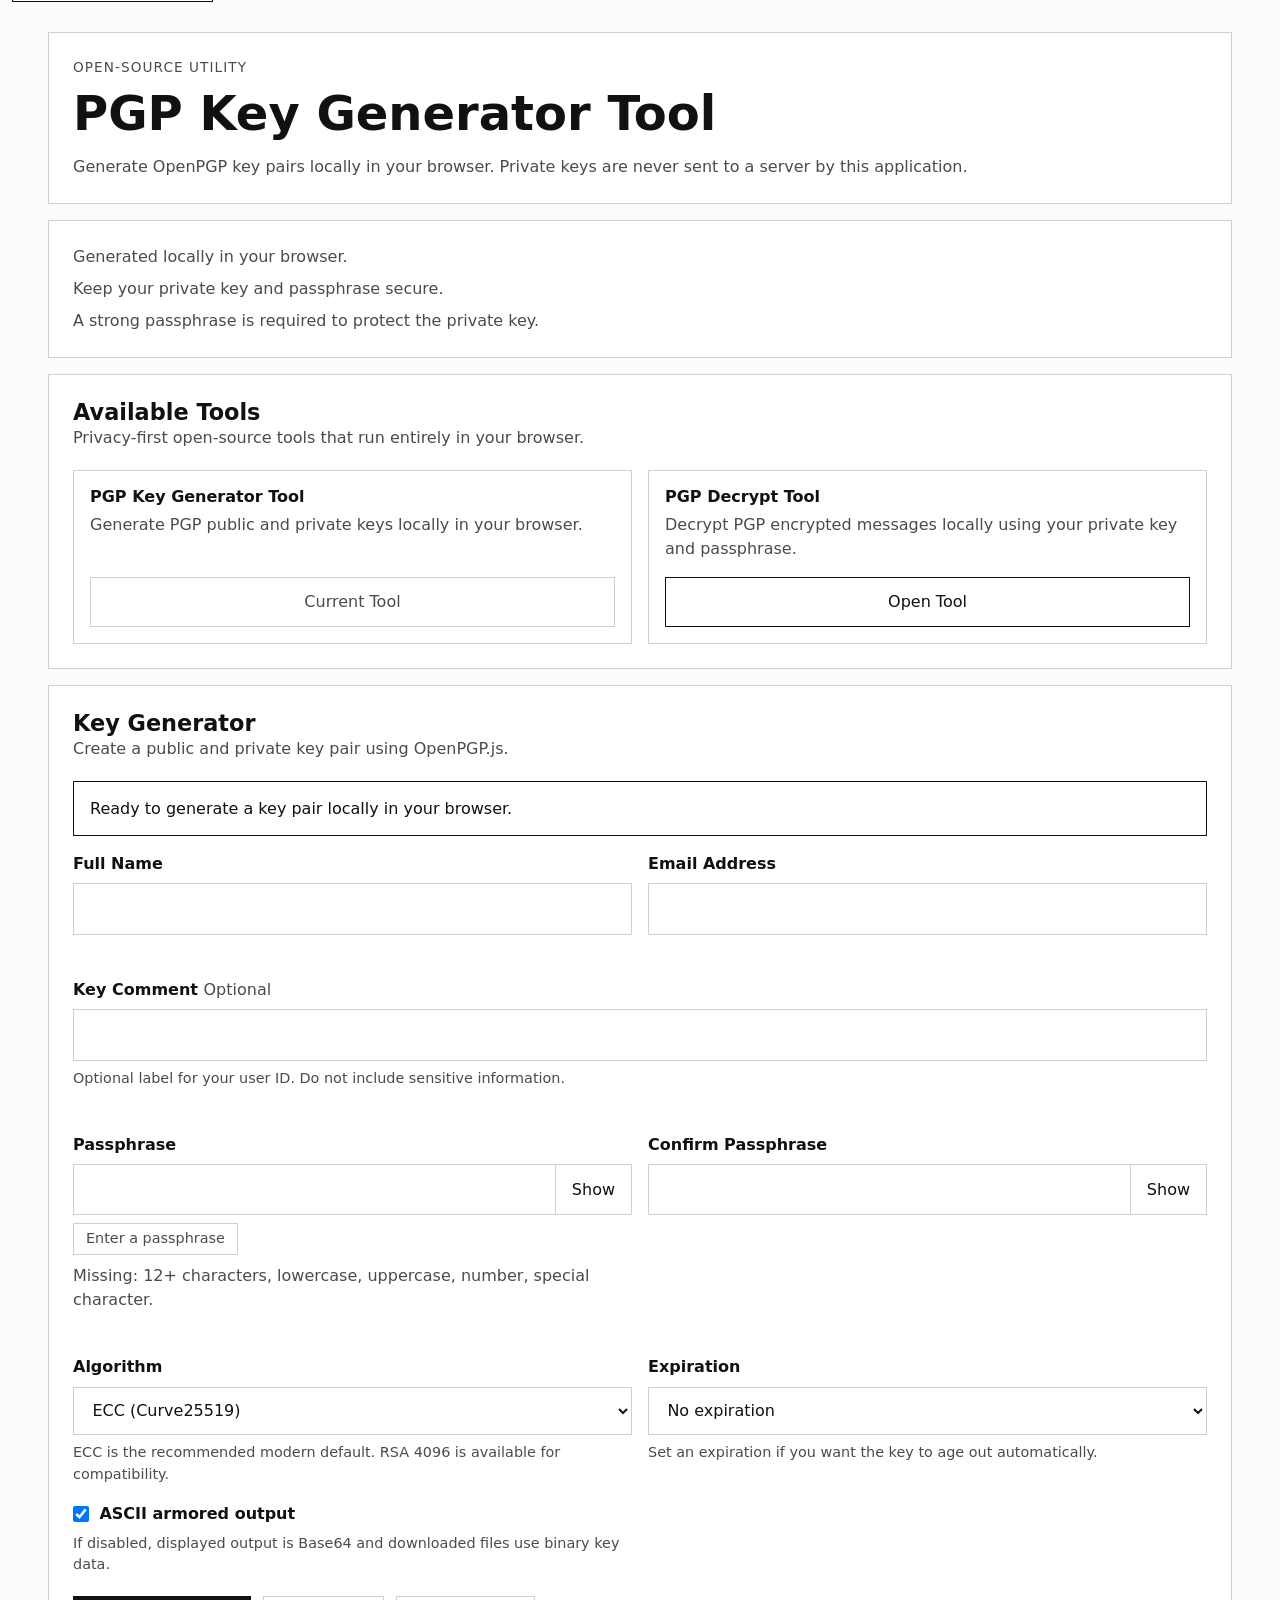
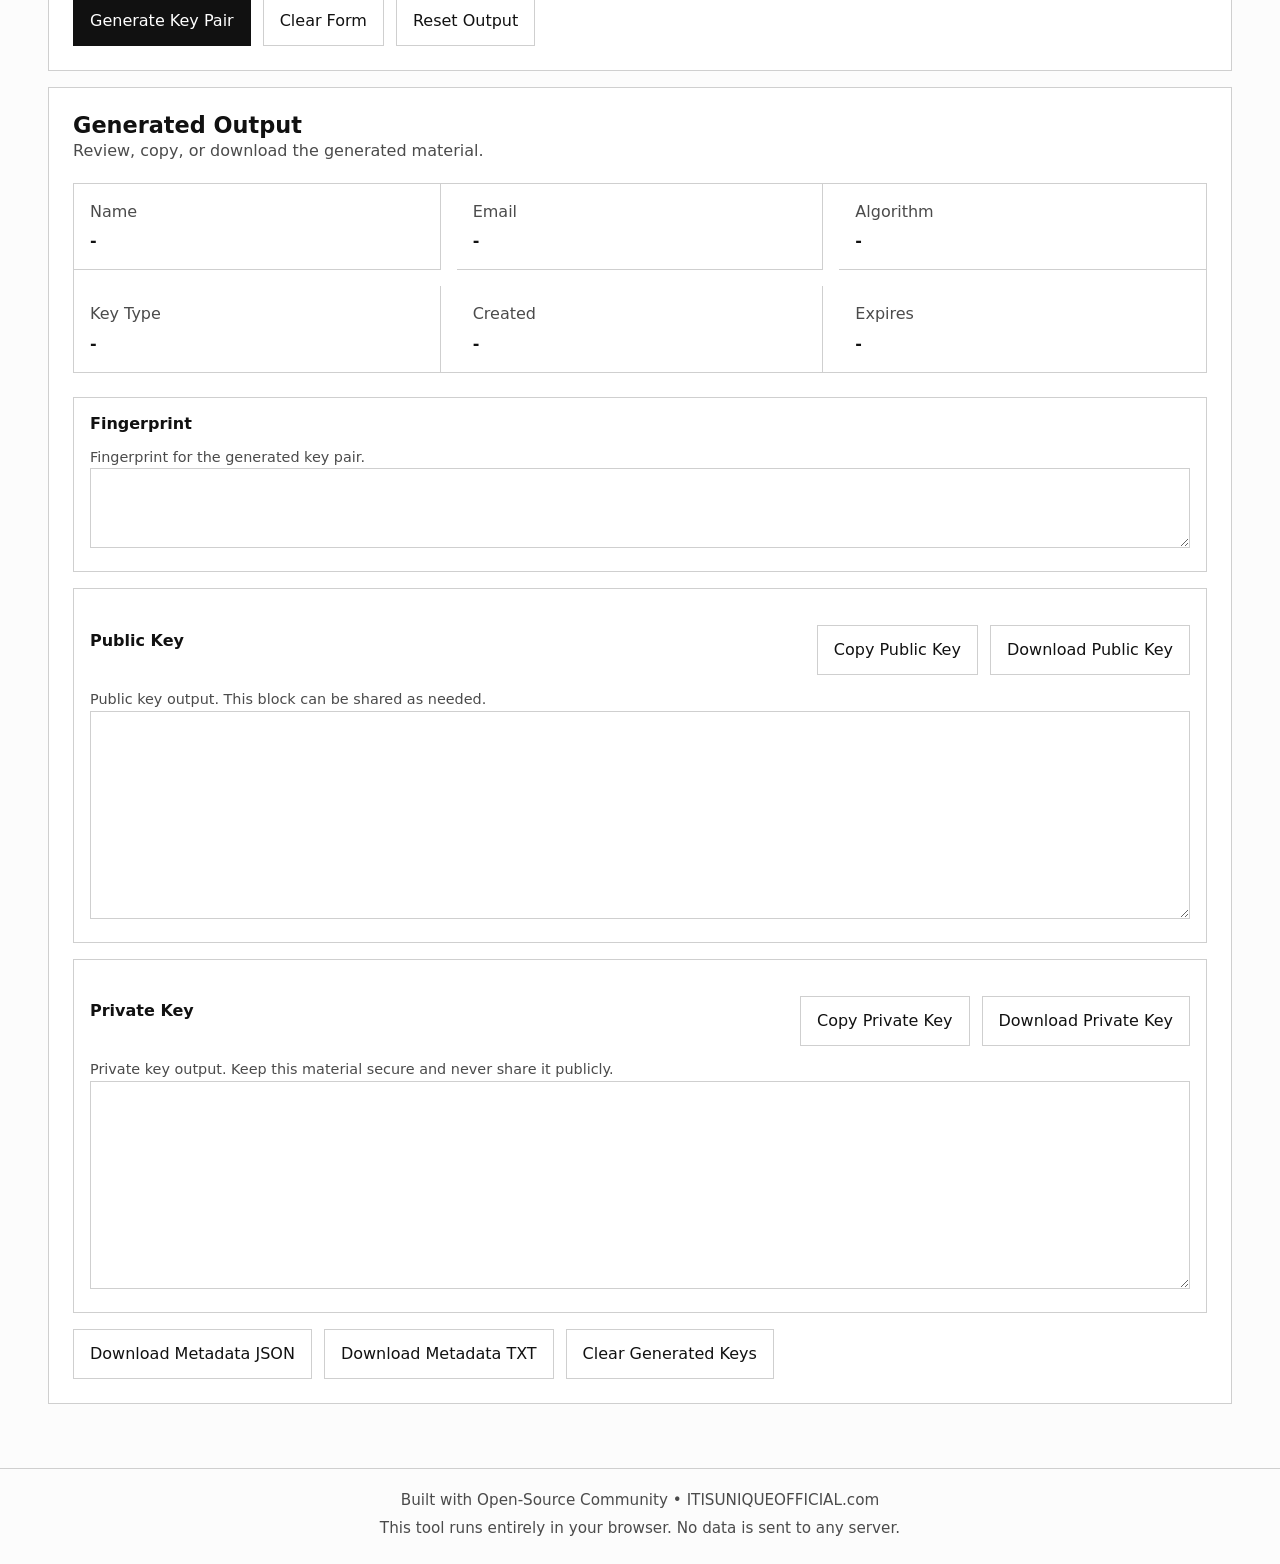
<file: index.html>
<!doctype html>
<html lang="en">
  <head>
    <meta charset="utf-8">
    <meta name="viewport" content="width=device-width, initial-scale=1">
    <title>PGP Key Generator Tool | Browser-Based OpenPGP Key Creation</title>
    <meta name="description" content="Privacy-friendly browser-based OpenPGP tools. Generate PGP public and private keys locally and access the companion PGP Decrypt Tool with no server-side processing.">
    <meta name="theme-color" content="#fcfcfc">
    <meta name="robots" content="index,follow">
    <link rel="canonical" href="https://pgp.itisuniqueofficial.com/">
    <meta property="og:title" content="PGP Key Generator Tool">
    <meta property="og:description" content="Generate OpenPGP public and private key pairs locally in your browser and access the companion PGP Decrypt Tool. No sensitive data is sent to any server.">
    <meta property="og:type" content="website">
    <meta property="og:url" content="https://pgp.itisuniqueofficial.com/">
    <meta property="og:image" content="https://pgp.itisuniqueofficial.com/assets/icons/favicon.svg">
    <meta name="twitter:card" content="summary">
    <meta name="twitter:title" content="PGP Key Generator Tool">
    <meta name="twitter:description" content="Browser-based, client-side OpenPGP key generation with access to a matching local PGP Decrypt Tool.">
    <meta name="twitter:image" content="https://pgp.itisuniqueofficial.com/assets/icons/favicon.svg">
    <script src="js/redirect.js"></script>
    <link rel="icon" type="image/svg+xml" href="assets/icons/favicon.svg">
    <link rel="stylesheet" href="css/reset.css">
    <link rel="stylesheet" href="css/style.css">
    <script type="application/ld+json">
      {
        "@context": "https://schema.org",
        "@type": "WebApplication",
        "name": "PGP Tools",
        "url": "https://pgp.itisuniqueofficial.com/",
        "applicationCategory": "SecurityApplication",
        "operatingSystem": "Any",
        "description": "Browser-based OpenPGP tool suite for generating PGP key pairs and accessing a companion decrypt tool, fully on the client side using OpenPGP.js.",
        "isAccessibleForFree": true,
        "browserRequirements": "Requires a modern browser with Web Crypto support",
        "hasPart": [
          {
            "@type": "WebPage",
            "name": "PGP Key Generator Tool",
            "url": "https://pgp.itisuniqueofficial.com/"
          },
          {
            "@type": "WebPage",
            "name": "PGP Decrypt Tool",
            "url": "https://pgp.itisuniqueofficial.com/pgp-decrypt-tool/"
          }
        ],
        "offers": {
          "@type": "Offer",
          "price": "0",
          "priceCurrency": "USD"
        }
      }
    </script>
  </head>
  <body>
    <a class="skip-link" href="#main-content">Skip to main content</a>
    <div id="toast-container" class="toast-container" aria-live="polite" aria-atomic="true"></div>

    <main id="main-content" class="app-shell">
      <header class="page-header" aria-labelledby="app-title">
        <p class="eyebrow">Open-source utility</p>
        <h1 id="app-title">PGP Key Generator Tool</h1>
        <p class="lead">Generate OpenPGP key pairs locally in your browser. Private keys are never sent to a server by this application.</p>
      </header>

      <section class="notice-list" aria-labelledby="security-notes-heading">
        <h2 id="security-notes-heading" class="visually-hidden">Security notes</h2>
        <p>Generated locally in your browser.</p>
        <p>Keep your private key and passphrase secure.</p>
        <p>A strong passphrase is required to protect the private key.</p>
      </section>

      <section class="panel" aria-labelledby="available-tools-heading">
        <div class="section-heading">
          <h2 id="available-tools-heading">Available Tools</h2>
          <p>Privacy-first open-source tools that run entirely in your browser.</p>
        </div>

        <div class="tool-grid" aria-label="PGP tool navigation">
          <article class="tool-card" aria-labelledby="tool-generator-title">
            <div class="tool-card-copy">
              <h3 id="tool-generator-title">PGP Key Generator Tool</h3>
              <p>Generate PGP public and private keys locally in your browser.</p>
            </div>
            <p class="tool-card-status" aria-current="page">Current Tool</p>
          </article>

          <article class="tool-card" aria-labelledby="tool-decrypt-title">
            <div class="tool-card-copy">
              <h3 id="tool-decrypt-title">PGP Decrypt Tool</h3>
              <p>Decrypt PGP encrypted messages locally using your private key and passphrase.</p>
            </div>
            <a class="button-link" href="/pgp-decrypt-tool/" aria-label="Open PGP Decrypt Tool">Open Tool</a>
          </article>
        </div>
      </section>

      <section class="panel" aria-labelledby="generator-heading">
        <div class="section-heading">
          <h2 id="generator-heading">Key Generator</h2>
          <p>Create a public and private key pair using OpenPGP.js.</p>
        </div>

        <div id="status-region" class="status-region" aria-live="polite" aria-atomic="true"></div>

        <form id="keygen-form" novalidate>
          <div class="form-grid">
            <div class="field-group">
              <label for="full-name">Full Name</label>
              <input id="full-name" name="fullName" type="text" autocomplete="name" maxlength="120" required aria-describedby="full-name-error">
              <p id="full-name-error" class="field-message error-text" aria-live="polite"></p>
            </div>

            <div class="field-group">
              <label for="email">Email Address</label>
              <input id="email" name="email" type="email" autocomplete="email" maxlength="160" inputmode="email" required aria-describedby="email-error">
              <p id="email-error" class="field-message error-text" aria-live="polite"></p>
            </div>

            <div class="field-group field-group-wide">
              <label for="comment">Key Comment <span class="optional">Optional</span></label>
              <input id="comment" name="comment" type="text" maxlength="120" autocomplete="off" aria-describedby="comment-help comment-error">
              <p id="comment-help" class="field-note">Optional label for your user ID. Do not include sensitive information.</p>
              <p id="comment-error" class="field-message error-text" aria-live="polite"></p>
            </div>

            <div class="field-group">
              <label for="passphrase">Passphrase</label>
              <div class="input-with-button">
                <input id="passphrase" name="passphrase" type="password" autocomplete="new-password" required aria-describedby="passphrase-criteria passphrase-error">
                <button type="button" class="secondary-button inline-button" data-toggle-password="passphrase" aria-controls="passphrase" aria-label="Show or hide passphrase">Show</button>
              </div>
              <div class="strength-row" aria-live="polite">
                <span id="passphrase-strength" class="strength-pill strength-pill-neutral">Enter a passphrase</span>
                <span id="passphrase-criteria" class="criteria-text">Use at least 12 characters with upper, lower, number, and special characters.</span>
              </div>
              <p id="passphrase-error" class="field-message error-text" aria-live="polite"></p>
            </div>

            <div class="field-group">
              <label for="confirm-passphrase">Confirm Passphrase</label>
              <div class="input-with-button">
                <input id="confirm-passphrase" name="confirmPassphrase" type="password" autocomplete="new-password" required aria-describedby="confirm-passphrase-error">
                <button type="button" class="secondary-button inline-button" data-toggle-password="confirm-passphrase" aria-controls="confirm-passphrase" aria-label="Show or hide confirm passphrase">Show</button>
              </div>
              <p id="confirm-passphrase-error" class="field-message error-text" aria-live="polite"></p>
            </div>

            <div class="field-group">
              <label for="algorithm">Algorithm</label>
              <select id="algorithm" name="algorithm" aria-describedby="algorithm-help">
                <option value="ecc">ECC (Curve25519)</option>
                <option value="rsa">RSA 4096</option>
              </select>
              <p id="algorithm-help" class="field-note">ECC is the recommended modern default. RSA 4096 is available for compatibility.</p>
            </div>

            <div class="field-group">
              <label for="expiration">Expiration</label>
              <select id="expiration" name="expiration" aria-describedby="expiration-help">
                <option value="none">No expiration</option>
                <option value="365">1 year</option>
                <option value="730">2 years</option>
                <option value="custom">Custom days</option>
              </select>
              <p id="expiration-help" class="field-note">Set an expiration if you want the key to age out automatically.</p>
            </div>

            <div id="custom-days-group" class="field-group hidden">
              <label for="custom-days">Custom Days</label>
              <input id="custom-days" name="customDays" type="number" min="1" max="3650" step="1" inputmode="numeric" aria-describedby="custom-days-help custom-days-error">
              <p id="custom-days-help" class="field-note">Enter between 1 and 3650 days.</p>
              <p id="custom-days-error" class="field-message error-text" aria-live="polite"></p>
            </div>

            <div class="field-group checkbox-group">
              <label class="checkbox-label" for="armored-output">
                <input id="armored-output" name="armoredOutput" type="checkbox" checked aria-describedby="armored-output-help">
                <span>ASCII armored output</span>
              </label>
              <p id="armored-output-help" class="field-note">If disabled, displayed output is Base64 and downloaded files use binary key data.</p>
            </div>
          </div>

          <div class="button-row">
            <button id="generate-button" type="submit" class="primary-button" aria-label="Generate PGP key pair">Generate Key Pair</button>
            <button id="clear-form-button" type="button" class="secondary-button" aria-label="Clear all form fields">Clear Form</button>
            <button id="reset-output-button" type="button" class="secondary-button" aria-label="Reset generated output panels">Reset Output</button>
          </div>
        </form>
      </section>

      <section class="panel" aria-labelledby="output-heading">
        <div class="section-heading">
          <h2 id="output-heading">Generated Output</h2>
          <p>Review, copy, or download the generated material.</p>
        </div>

        <div class="metadata-grid" aria-label="Key metadata summary">
          <div class="metadata-item"><span>Name</span><strong id="meta-name">-</strong></div>
          <div class="metadata-item"><span>Email</span><strong id="meta-email">-</strong></div>
          <div class="metadata-item"><span>Algorithm</span><strong id="meta-algorithm">-</strong></div>
          <div class="metadata-item"><span>Key Type</span><strong id="meta-key-type">-</strong></div>
          <div class="metadata-item"><span>Created</span><strong id="meta-created">-</strong></div>
          <div class="metadata-item"><span>Expires</span><strong id="meta-expires">-</strong></div>
        </div>

        <div class="output-stack">
          <div class="output-block">
            <div class="output-header">
              <h3>Fingerprint</h3>
            </div>
            <p id="fingerprint-output-help" class="field-note">Fingerprint for the generated key pair.</p>
            <textarea id="fingerprint-output" class="output-textarea output-textarea-compact" readonly spellcheck="false" aria-label="Generated fingerprint" aria-describedby="fingerprint-output-help"></textarea>
          </div>

          <div class="output-block">
            <div class="output-header">
              <h3>Public Key</h3>
              <div class="button-row compact-row">
                <button type="button" class="secondary-button" data-copy="public" aria-label="Copy generated public key">Copy Public Key</button>
                <button type="button" class="secondary-button" data-download="public" aria-label="Download generated public key">Download Public Key</button>
              </div>
            </div>
            <p id="public-key-output-help" class="field-note">Public key output. This block can be shared as needed.</p>
            <textarea id="public-key-output" class="output-textarea" readonly spellcheck="false" aria-label="Generated public key" aria-describedby="public-key-output-help"></textarea>
          </div>

          <div class="output-block">
            <div class="output-header">
              <h3>Private Key</h3>
              <div class="button-row compact-row">
                <button type="button" class="secondary-button" data-copy="private" aria-label="Copy generated private key">Copy Private Key</button>
                <button type="button" class="secondary-button" data-download="private" aria-label="Download generated private key">Download Private Key</button>
              </div>
            </div>
            <p id="private-key-output-help" class="field-note">Private key output. Keep this material secure and never share it publicly.</p>
            <textarea id="private-key-output" class="output-textarea" readonly spellcheck="false" aria-label="Generated private key" aria-describedby="private-key-output-help"></textarea>
          </div>

          <div class="output-actions">
            <button type="button" class="secondary-button" data-download="metadata-json" aria-label="Download key metadata as JSON">Download Metadata JSON</button>
            <button type="button" class="secondary-button" data-download="metadata-txt" aria-label="Download key metadata as text">Download Metadata TXT</button>
            <button type="button" class="secondary-button" id="clear-generated-keys-button" aria-label="Clear generated keys from the page">Clear Generated Keys</button>
          </div>
        </div>
      </section>
    </main>

    <footer class="site-footer">
      <p>Built with Open-Source Community &#8226; <a href="https://itisuniqueofficial.com" target="_blank" rel="noopener noreferrer" aria-label="Visit ITISUNIQUEOFFICIAL.com in a new tab">ITISUNIQUEOFFICIAL.com</a></p>
      <p>This tool runs entirely in your browser. No data is sent to any server.</p>
    </footer>

    <script src="vendor/openpgp.min.js"></script>
    <script type="module" src="js/app.js"></script>
  </body>
</html>
</file>
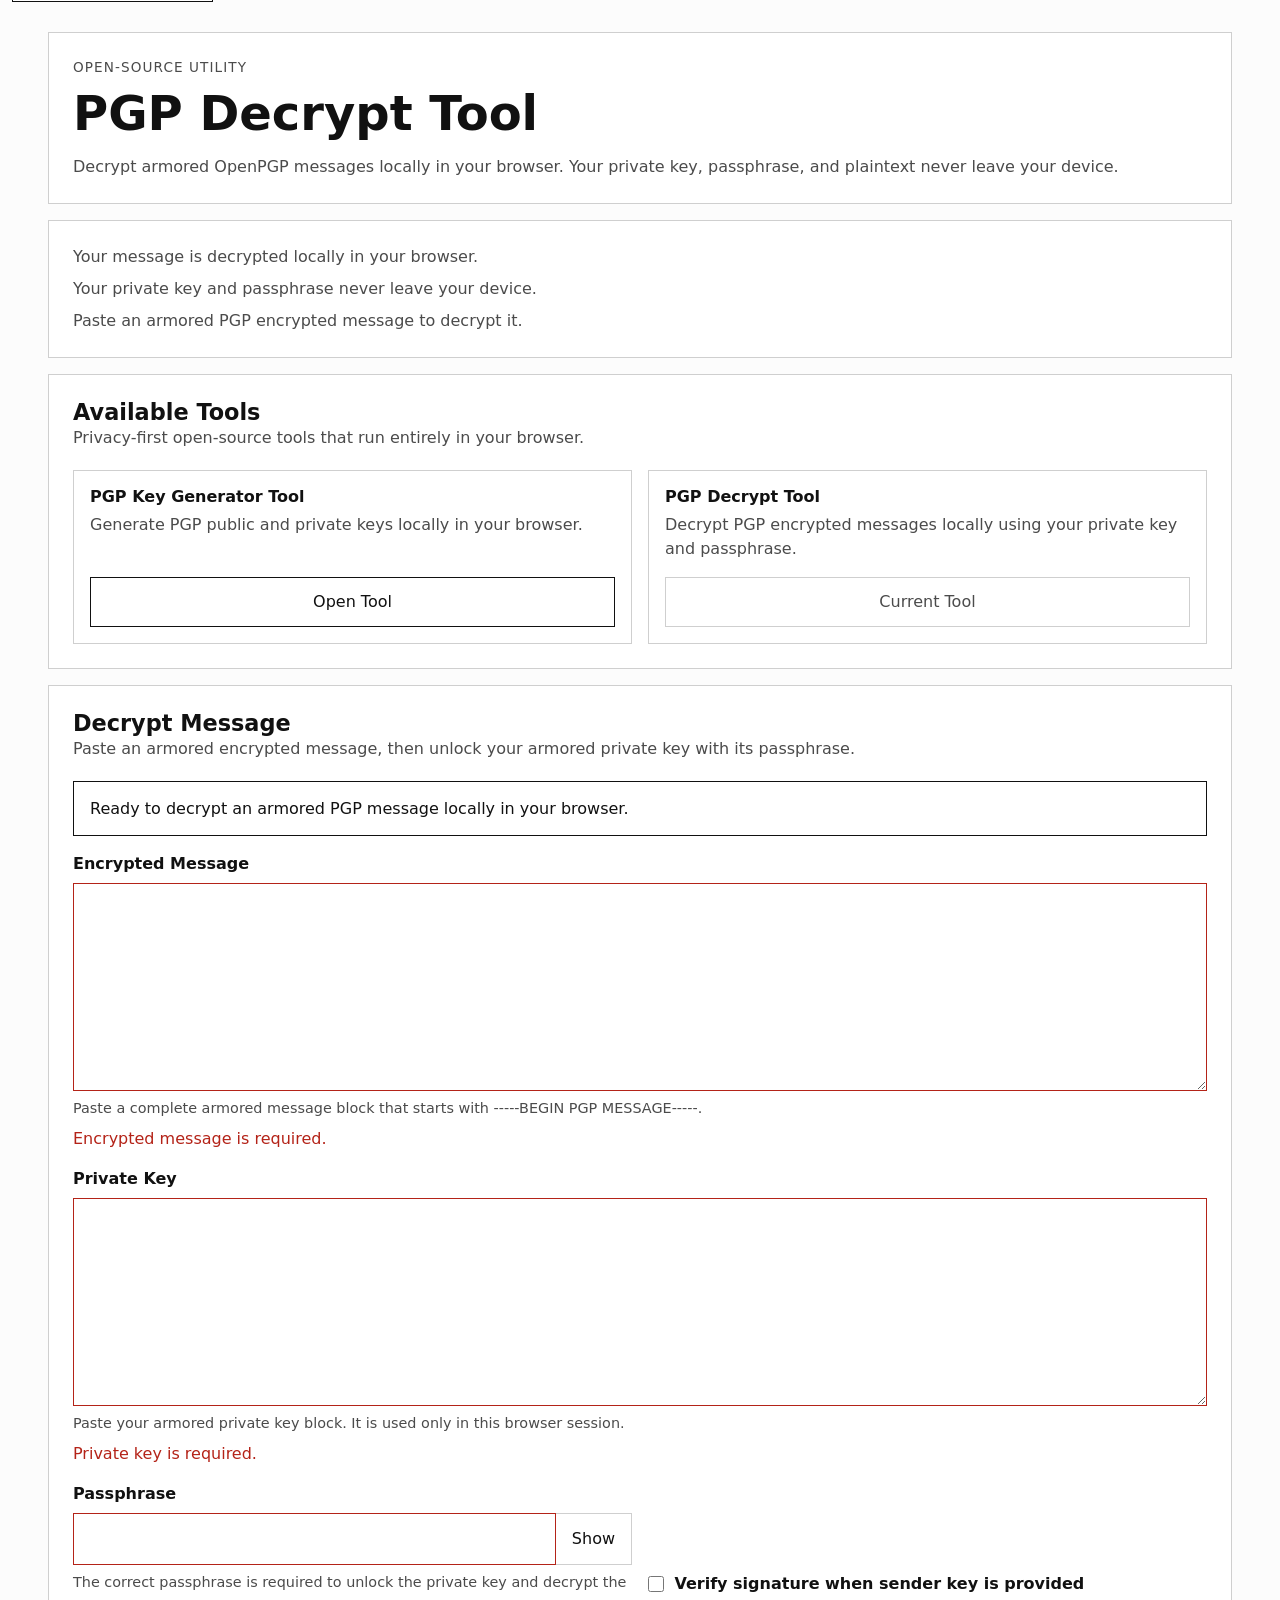
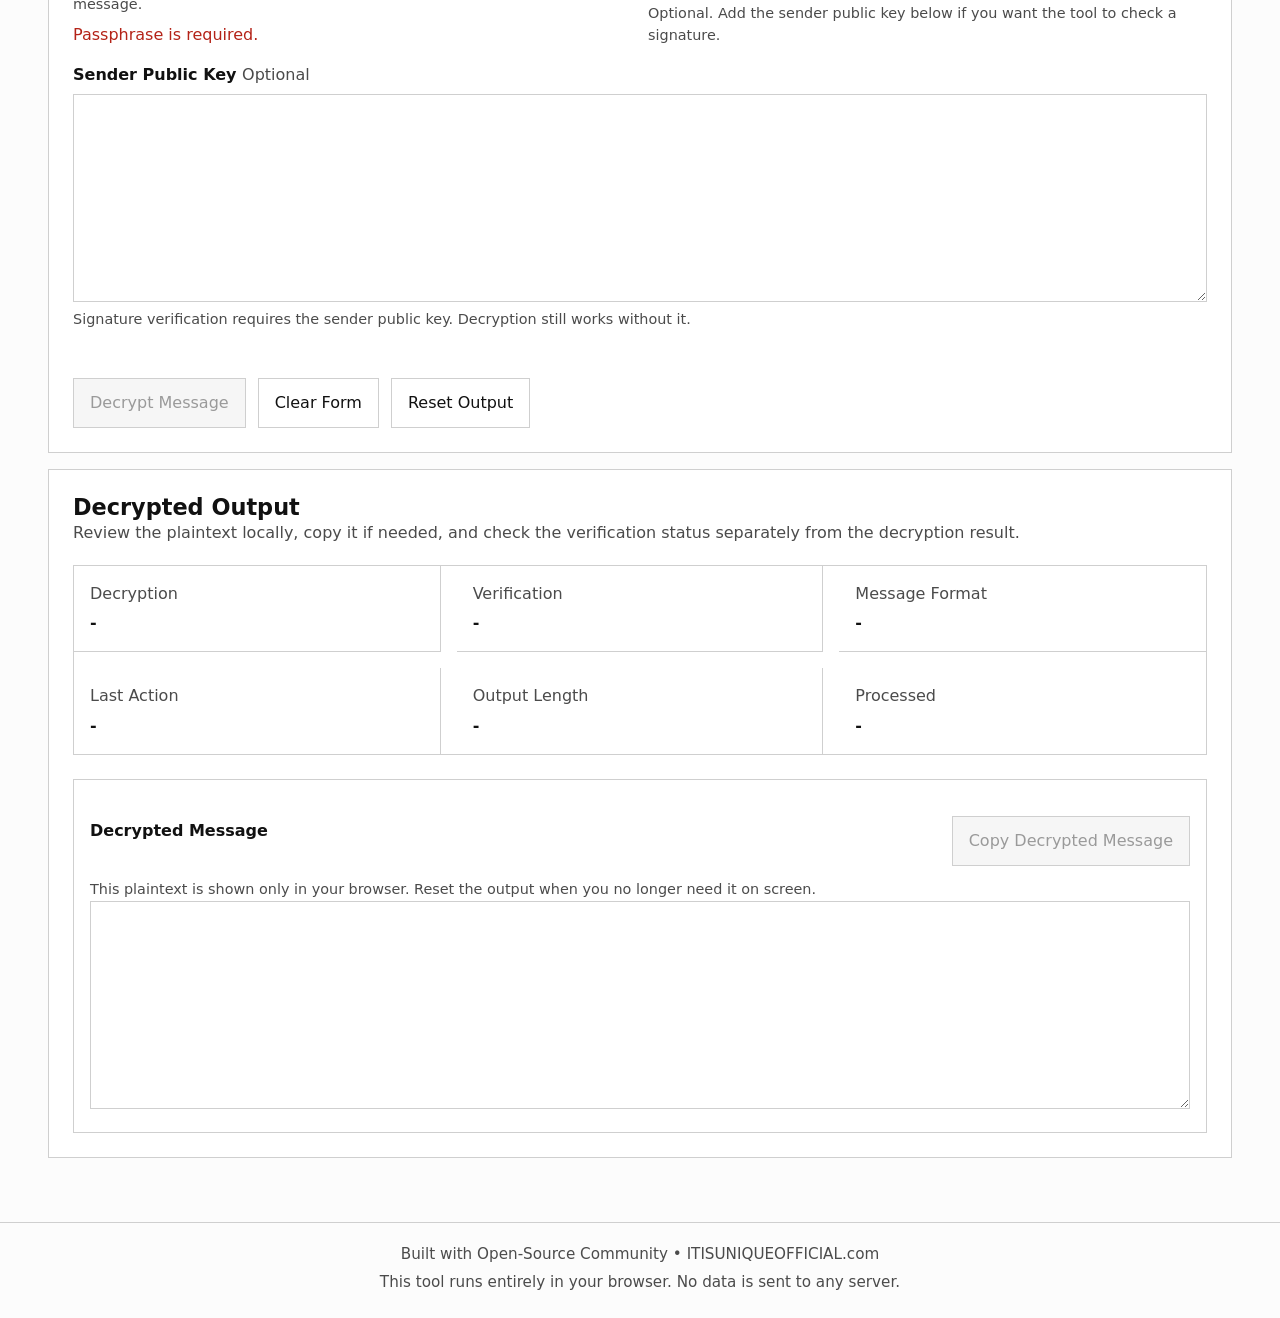
<file: pgp-decrypt-tool/index.html>
<!doctype html>
<html lang="en">
  <head>
    <meta charset="utf-8">
    <meta name="viewport" content="width=device-width, initial-scale=1">
    <title>PGP Decrypt Tool | Browser-Based OpenPGP Message Decryption</title>
    <meta name="description" content="Decrypt armored PGP messages locally in your browser using your private key and passphrase. Private keys, passphrases, and plaintext never leave your device.">
    <meta name="theme-color" content="#fcfcfc">
    <meta name="robots" content="index,follow">
    <link rel="canonical" href="https://pgp.itisuniqueofficial.com/pgp-decrypt-tool/">
    <meta property="og:title" content="PGP Decrypt Tool">
    <meta property="og:description" content="Privacy-friendly browser-based PGP decryption tool with optional signature verification. All cryptographic processing stays on your device.">
    <meta property="og:type" content="website">
    <meta property="og:url" content="https://pgp.itisuniqueofficial.com/pgp-decrypt-tool/">
    <meta property="og:image" content="https://pgp.itisuniqueofficial.com/assets/icons/favicon.svg">
    <meta name="twitter:card" content="summary">
    <meta name="twitter:title" content="PGP Decrypt Tool">
    <meta name="twitter:description" content="Decrypt armored PGP messages in the browser using OpenPGP.js. No private key, passphrase, or plaintext is sent to any server.">
    <meta name="twitter:image" content="https://pgp.itisuniqueofficial.com/assets/icons/favicon.svg">
    <script src="../js/redirect.js"></script>
    <link rel="icon" type="image/svg+xml" href="../assets/icons/favicon.svg">
    <link rel="stylesheet" href="../css/reset.css">
    <link rel="stylesheet" href="../css/style.css">
    <script type="application/ld+json">
      {
        "@context": "https://schema.org",
        "@type": "WebApplication",
        "name": "PGP Decrypt Tool",
        "url": "https://pgp.itisuniqueofficial.com/pgp-decrypt-tool/",
        "applicationCategory": "SecurityApplication",
        "operatingSystem": "Any",
        "description": "Browser-based OpenPGP decryption tool that decrypts armored PGP messages locally using a private key and passphrase, with optional signature verification.",
        "isAccessibleForFree": true,
        "browserRequirements": "Requires a modern browser with Web Crypto support",
        "isPartOf": {
          "@type": "WebSite",
          "name": "PGP Tools",
          "url": "https://pgp.itisuniqueofficial.com/"
        },
        "hasPart": [
          {
            "@type": "WebPage",
            "name": "PGP Key Generator Tool",
            "url": "https://pgp.itisuniqueofficial.com/"
          },
          {
            "@type": "WebPage",
            "name": "PGP Decrypt Tool",
            "url": "https://pgp.itisuniqueofficial.com/pgp-decrypt-tool/"
          }
        ],
        "offers": {
          "@type": "Offer",
          "price": "0",
          "priceCurrency": "USD"
        }
      }
    </script>
  </head>
  <body>
    <a class="skip-link" href="#main-content">Skip to main content</a>
    <div id="toast-container" class="toast-container" aria-live="polite" aria-atomic="true"></div>

    <main id="main-content" class="app-shell">
      <header class="page-header" aria-labelledby="app-title">
        <p class="eyebrow">Open-source utility</p>
        <h1 id="app-title">PGP Decrypt Tool</h1>
        <p class="lead">Decrypt armored OpenPGP messages locally in your browser. Your private key, passphrase, and plaintext never leave your device.</p>
      </header>

      <section class="notice-list" aria-labelledby="security-notes-heading">
        <h2 id="security-notes-heading" class="visually-hidden">Security notes</h2>
        <p>Your message is decrypted locally in your browser.</p>
        <p>Your private key and passphrase never leave your device.</p>
        <p>Paste an armored PGP encrypted message to decrypt it.</p>
      </section>

      <section class="panel" aria-labelledby="available-tools-heading">
        <div class="section-heading">
          <h2 id="available-tools-heading">Available Tools</h2>
          <p>Privacy-first open-source tools that run entirely in your browser.</p>
        </div>

        <div class="tool-grid" aria-label="PGP tool navigation">
          <article class="tool-card" aria-labelledby="tool-generator-title">
            <div class="tool-card-copy">
              <h3 id="tool-generator-title">PGP Key Generator Tool</h3>
              <p>Generate PGP public and private keys locally in your browser.</p>
            </div>
            <a class="button-link" href="/" aria-label="Open PGP Key Generator Tool">Open Tool</a>
          </article>

          <article class="tool-card" aria-labelledby="tool-decrypt-title">
            <div class="tool-card-copy">
              <h3 id="tool-decrypt-title">PGP Decrypt Tool</h3>
              <p>Decrypt PGP encrypted messages locally using your private key and passphrase.</p>
            </div>
            <p class="tool-card-status" aria-current="page">Current Tool</p>
          </article>
        </div>
      </section>

      <section class="panel" aria-labelledby="decrypt-heading">
        <div class="section-heading">
          <h2 id="decrypt-heading">Decrypt Message</h2>
          <p>Paste an armored encrypted message, then unlock your armored private key with its passphrase.</p>
        </div>

        <div id="status-region" class="status-region" aria-live="polite" aria-atomic="true"></div>

        <form id="decrypt-form" novalidate>
          <div class="form-grid">
            <div class="field-group field-group-wide">
              <label for="encrypted-message">Encrypted Message</label>
              <textarea id="encrypted-message" name="encryptedMessage" required spellcheck="false" aria-describedby="encrypted-message-help encrypted-message-error"></textarea>
              <p id="encrypted-message-help" class="field-note">Paste a complete armored message block that starts with -----BEGIN PGP MESSAGE-----.</p>
              <p id="encrypted-message-error" class="field-message error-text" aria-live="polite"></p>
            </div>

            <div class="field-group field-group-wide">
              <label for="private-key">Private Key</label>
              <textarea id="private-key" name="privateKey" required spellcheck="false" aria-describedby="private-key-help private-key-error"></textarea>
              <p id="private-key-help" class="field-note">Paste your armored private key block. It is used only in this browser session.</p>
              <p id="private-key-error" class="field-message error-text" aria-live="polite"></p>
            </div>

            <div class="field-group">
              <label for="passphrase">Passphrase</label>
              <div class="input-with-button">
                <input id="passphrase" name="passphrase" type="password" autocomplete="current-password" required aria-describedby="passphrase-help passphrase-error">
                <button type="button" class="secondary-button inline-button" data-toggle-password="passphrase" aria-controls="passphrase" aria-label="Show or hide private key passphrase">Show</button>
              </div>
              <p id="passphrase-help" class="field-note">The correct passphrase is required to unlock the private key and decrypt the message.</p>
              <p id="passphrase-error" class="field-message error-text" aria-live="polite"></p>
            </div>

            <div class="field-group checkbox-group">
              <label class="checkbox-label" for="verify-signature">
                <input id="verify-signature" name="verifySignature" type="checkbox" aria-describedby="verify-signature-help">
                <span>Verify signature when sender key is provided</span>
              </label>
              <p id="verify-signature-help" class="field-note">Optional. Add the sender public key below if you want the tool to check a signature.</p>
            </div>

            <div class="field-group field-group-wide">
              <label for="sender-public-key">Sender Public Key <span class="optional">Optional</span></label>
              <textarea id="sender-public-key" name="senderPublicKey" spellcheck="false" aria-describedby="sender-public-key-help sender-public-key-error"></textarea>
              <p id="sender-public-key-help" class="field-note">Signature verification requires the sender public key. Decryption still works without it.</p>
              <p id="sender-public-key-error" class="field-message error-text" aria-live="polite"></p>
            </div>
          </div>

          <div class="button-row">
            <button id="decrypt-button" type="submit" class="primary-button" aria-label="Decrypt PGP message">Decrypt Message</button>
            <button id="clear-form-button" type="button" class="secondary-button" aria-label="Clear all decrypt form fields">Clear Form</button>
            <button id="reset-output-button" type="button" class="secondary-button" aria-label="Reset decrypted output panels">Reset Output</button>
          </div>
        </form>
      </section>

      <section class="panel" aria-labelledby="output-heading">
        <div class="section-heading">
          <h2 id="output-heading">Decrypted Output</h2>
          <p>Review the plaintext locally, copy it if needed, and check the verification status separately from the decryption result.</p>
        </div>

        <div class="metadata-grid" aria-label="Decryption metadata summary">
          <div class="metadata-item"><span>Decryption</span><strong id="meta-decryption">-</strong></div>
          <div class="metadata-item"><span>Verification</span><strong id="meta-verification">-</strong></div>
          <div class="metadata-item"><span>Message Format</span><strong id="meta-message-format">-</strong></div>
          <div class="metadata-item"><span>Last Action</span><strong id="meta-action">-</strong></div>
          <div class="metadata-item"><span>Output Length</span><strong id="meta-length">-</strong></div>
          <div class="metadata-item"><span>Processed</span><strong id="meta-processed">-</strong></div>
        </div>

        <div class="output-stack">
          <div class="output-block">
            <div class="output-header">
              <h3>Decrypted Message</h3>
              <div class="button-row compact-row">
                <button id="copy-output-button" type="button" class="secondary-button" aria-label="Copy decrypted message">Copy Decrypted Message</button>
              </div>
            </div>
            <p id="decrypted-message-output-help" class="field-note">This plaintext is shown only in your browser. Reset the output when you no longer need it on screen.</p>
            <textarea id="decrypted-message-output" class="output-textarea" readonly spellcheck="false" aria-label="Decrypted PGP message" aria-describedby="decrypted-message-output-help"></textarea>
          </div>
        </div>
      </section>
    </main>

    <footer class="site-footer">
      <p>Built with Open-Source Community &#8226; <a href="https://itisuniqueofficial.com" target="_blank" rel="noopener noreferrer" aria-label="Visit ITISUNIQUEOFFICIAL.com in a new tab">ITISUNIQUEOFFICIAL.com</a></p>
      <p>This tool runs entirely in your browser. No data is sent to any server.</p>
    </footer>

    <script src="../vendor/openpgp.min.js"></script>
    <script type="module" src="../js/decrypt-app.js"></script>
  </body>
</html>
</file>
<file: css/style.css>
:root {
  --background: #fcfcfc;
  --surface: #ffffff;
  --text: #111111;
  --muted: #4b4b4b;
  --border: #cfcfcf;
  --border-strong: #111111;
  --error: #b42318;
  --success: #067647;
  --warning: #444444;
  --disabled: #9a9a9a;
}

body {
  background: var(--background);
  color: var(--text);
  font-family: system-ui, -apple-system, BlinkMacSystemFont, "Segoe UI", sans-serif;
}

a {
  color: inherit;
}

a:focus {
  outline: 2px solid var(--border-strong);
  outline-offset: 2px;
}

.skip-link {
  position: absolute;
  left: 0.75rem;
  top: -3rem;
  z-index: 10;
  padding: 0.75rem 1rem;
  border: 1px solid var(--border-strong);
  background: var(--surface);
  color: var(--text);
  text-decoration: none;
}

.skip-link:focus {
  top: 0.75rem;
}

.toast-container {
  position: fixed;
  left: 50%;
  bottom: 1rem;
  z-index: 20;
  display: flex;
  flex-direction: column;
  gap: 0.5rem;
  width: min(calc(100% - 1.5rem), 28rem);
  transform: translateX(-50%);
  pointer-events: none;
}

.toast {
  border: 1px solid var(--border);
  border-radius: 0.5rem;
  background: var(--surface);
  color: var(--text);
  padding: 0.75rem 0.9rem;
  font-size: 0.95rem;
  opacity: 0;
  transform: translateY(0.5rem);
  transition: opacity 220ms ease, transform 220ms ease;
  pointer-events: auto;
}

.toast.is-visible {
  opacity: 1;
  transform: translateY(0);
}

.toast-success {
  border-color: var(--success);
  color: var(--success);
}

.toast-error {
  border-color: var(--error);
  color: var(--error);
}

.toast-info {
  border-color: var(--border-strong);
  color: var(--text);
}

.visually-hidden {
  position: absolute;
  width: 1px;
  height: 1px;
  padding: 0;
  margin: -1px;
  overflow: hidden;
  clip: rect(0, 0, 0, 0);
  white-space: nowrap;
  border: 0;
}

.app-shell {
  width: min(100%, 76rem);
  margin: 0 auto;
  padding: 1rem 0.75rem 2rem;
}

.page-header,
.panel,
.notice-list {
  border: 1px solid var(--border);
  background: var(--surface);
}

.page-header,
.panel {
  padding: 1rem;
}

.page-header {
  margin-bottom: 1rem;
}

.app-shell-centered {
  min-height: calc(100vh - 9rem);
  display: flex;
  align-items: center;
}

.eyebrow {
  font-size: 0.85rem;
  text-transform: uppercase;
  letter-spacing: 0.08em;
  color: var(--muted);
  margin-bottom: 0.5rem;
}

h1,
h2,
h3 {
  line-height: 1.2;
}

h1 {
  font-size: clamp(2rem, 4vw, 3rem);
  margin-bottom: 0.75rem;
}

h2 {
  font-size: 1.4rem;
}

h3 {
  font-size: 1rem;
}

.lead,
.section-heading p,
.field-note,
.criteria-text,
.field-message,
.metadata-item span,
.notice-list p,
.status-message {
  color: var(--muted);
}

.notice-list {
  display: grid;
  gap: 0.5rem;
  padding: 1rem 1.5rem;
  margin-bottom: 1rem;
}

.panel + .panel {
  margin-top: 1rem;
}

.section-heading {
  margin-bottom: 1.25rem;
}

.status-region:empty {
  display: none;
}

.status-message {
  border: 1px solid var(--border);
  padding: 0.9rem 1rem;
  margin-bottom: 1rem;
}

.status-message.is-error {
  border-color: var(--error);
  color: var(--error);
}

.status-message.is-success {
  border-color: var(--success);
  color: var(--success);
}

.status-message.is-neutral {
  border-color: var(--border-strong);
  color: var(--text);
}

.form-grid,
.metadata-grid {
  display: grid;
  gap: 1rem;
}

.form-grid {
  grid-template-columns: 1fr;
}

.field-group,
.output-block,
.metadata-item {
  min-width: 0;
}

.field-group-wide {
  grid-column: 1 / -1;
}

.field-group {
  display: flex;
  flex-direction: column;
  gap: 0.45rem;
}

.checkbox-group {
  justify-content: end;
}

label {
  font-weight: 600;
}

.optional {
  color: var(--muted);
  font-weight: 400;
}

input,
select,
textarea,
button {
  width: 100%;
  border-radius: 0;
  border: 1px solid var(--border);
  background: #ffffff;
  color: var(--text);
}

input,
select,
textarea {
  padding: 0.8rem 0.9rem;
}

textarea {
  min-height: 13rem;
  max-width: 100%;
  overflow: auto;
  white-space: pre-wrap;
  word-break: break-word;
  font-family: ui-monospace, SFMono-Regular, Menlo, Consolas, monospace;
  line-height: 1.45;
}

.output-textarea-compact {
  min-height: 5rem;
}

textarea,
input {
  overflow-wrap: anywhere;
}

input:focus,
select:focus,
textarea:focus,
button:focus {
  outline: 2px solid var(--border-strong);
  outline-offset: 2px;
}

.input-error,
.input-error:focus {
  border-color: var(--error);
  outline-color: var(--error);
}

.error-text {
  min-height: 1.25rem;
  color: var(--error);
}

.field-note {
  font-size: 0.9rem;
}

.checkbox-label {
  display: inline-flex;
  align-items: center;
  gap: 0.65rem;
  font-weight: 600;
}

.checkbox-label input {
  width: 1rem;
  height: 1rem;
  margin: 0;
}

.input-with-button {
  display: grid;
  grid-template-columns: minmax(0, 1fr) auto;
}

.inline-button {
  width: auto;
  min-width: 4.75rem;
  border-left: 0;
}

.strength-row {
  display: flex;
  flex-wrap: wrap;
  gap: 0.6rem;
  align-items: center;
}

.strength-pill {
  display: inline-flex;
  align-items: center;
  min-height: 2rem;
  padding: 0 0.75rem;
  border: 1px solid var(--border);
  font-size: 0.9rem;
  white-space: nowrap;
}

.strength-pill-weak {
  border-color: var(--error);
  color: var(--error);
}

.strength-pill-medium {
  border-color: var(--border-strong);
  color: var(--text);
}

.strength-pill-strong {
  border-color: var(--success);
  color: var(--success);
}

.strength-pill-neutral {
  color: var(--muted);
}

.button-row,
.output-actions,
.compact-row {
  display: flex;
  flex-wrap: wrap;
  gap: 0.75rem;
}

.button-row {
  margin-top: 1.25rem;
}

button {
  width: auto;
  min-height: 3rem;
  padding: 0.75rem 1rem;
  cursor: pointer;
}

.button-link {
  display: inline-flex;
  align-items: center;
  justify-content: center;
  width: auto;
  min-height: 3rem;
  padding: 0.75rem 1rem;
  border: 1px solid var(--border-strong);
  text-decoration: none;
}

button:hover:not(:disabled) {
  background: #f4f4f4;
}

button:disabled {
  cursor: not-allowed;
  color: var(--disabled);
  border-color: var(--border);
  background: #f6f6f6;
}

.primary-button {
  background: #111111;
  color: #ffffff;
  border-color: #111111;
}

.primary-button:hover:not(:disabled) {
  background: #222222;
}

.secondary-button {
  background: #ffffff;
  color: #111111;
}

.site-footer {
  border-top: 1px solid var(--border);
  padding: 1rem 0.75rem 1.5rem;
  color: var(--muted);
  text-align: center;
  font-size: 0.95rem;
}

.site-footer p + p {
  margin-top: 0.35rem;
}

.site-footer a {
  text-decoration: none;
}

.site-footer a:hover,
.site-footer a:focus {
  text-decoration: underline;
}

.page-note {
  margin-top: 0.75rem;
  color: var(--muted);
}

.tool-grid {
  display: grid;
  gap: 1rem;
}

.tool-card {
  display: flex;
  flex-direction: column;
  gap: 1rem;
  min-width: 0;
  border: 1px solid var(--border);
  padding: 1rem;
}

.tool-card-copy {
  display: flex;
  flex-direction: column;
  gap: 0.45rem;
}

.tool-card-copy p {
  color: var(--muted);
}

.tool-card-status {
  display: inline-flex;
  align-items: center;
  justify-content: center;
  width: auto;
  min-height: 3rem;
  padding: 0.75rem 1rem;
  border: 1px solid var(--border);
  color: var(--muted);
}

.error-page {
  width: min(100%, 38rem);
  margin: 0 auto;
  text-align: center;
}

.centered-row {
  justify-content: center;
}

.metadata-grid {
  grid-template-columns: 1fr;
  border: 1px solid var(--border);
  margin-bottom: 1.5rem;
}

.metadata-item {
  display: flex;
  flex-direction: column;
  gap: 0.35rem;
  padding: 1rem;
  border-right: 1px solid var(--border);
  border-bottom: 1px solid var(--border);
}

.metadata-item strong {
  overflow-wrap: anywhere;
}

.metadata-item:last-child {
  border-bottom: 0;
}

.output-stack {
  display: grid;
  gap: 1rem;
}

.output-block {
  border: 1px solid var(--border);
  padding: 1rem;
}

.output-header {
  display: flex;
  align-items: center;
  justify-content: space-between;
  gap: 1rem;
  margin-bottom: 0.85rem;
}

.hidden {
  display: none;
}

@media (min-width: 761px) {
  .app-shell {
    padding: 2rem 1rem 4rem;
  }

  .toast-container {
    bottom: 1.25rem;
  }

  .site-footer {
    padding: 1.25rem 1rem 1.5rem;
  }

  .panel,
  .page-header,
  .notice-list {
    padding: 1.5rem;
  }

  .form-grid,
  .metadata-grid {
    grid-template-columns: repeat(2, minmax(0, 1fr));
  }

  .field-group-wide {
    grid-column: 1 / -1;
  }

  .metadata-grid {
    grid-template-columns: repeat(3, minmax(0, 1fr));
  }

  .tool-grid {
    grid-template-columns: repeat(2, minmax(0, 1fr));
  }

  .tool-card {
    justify-content: space-between;
  }

  .metadata-item {
    border-bottom: 1px solid var(--border);
    border-right: 1px solid var(--border);
  }

  .metadata-item:nth-child(3n) {
    border-right: 0;
  }

  .metadata-item:nth-last-child(-n + 3) {
    border-bottom: 0;
  }

  .metadata-item:last-child {
    border-bottom: 0;
  }
}

@media (max-width: 760px) {
  .metadata-item,
  .metadata-item:nth-child(3n) {
    border-right: 0;
  }

  .metadata-item:not(:last-child) {
    border-bottom: 1px solid var(--border);
  }

  .metadata-item:last-child {
    border-bottom: 0;
  }

  .output-header {
    flex-direction: column;
    align-items: flex-start;
  }

  .button-row,
  .compact-row,
  .output-actions {
    flex-direction: column;
  }

  button {
    width: 100%;
  }

  .button-link {
    width: 100%;
  }

  .toast-container {
    width: min(calc(100% - 1rem), 28rem);
    bottom: 0.75rem;
  }
}
</file>
